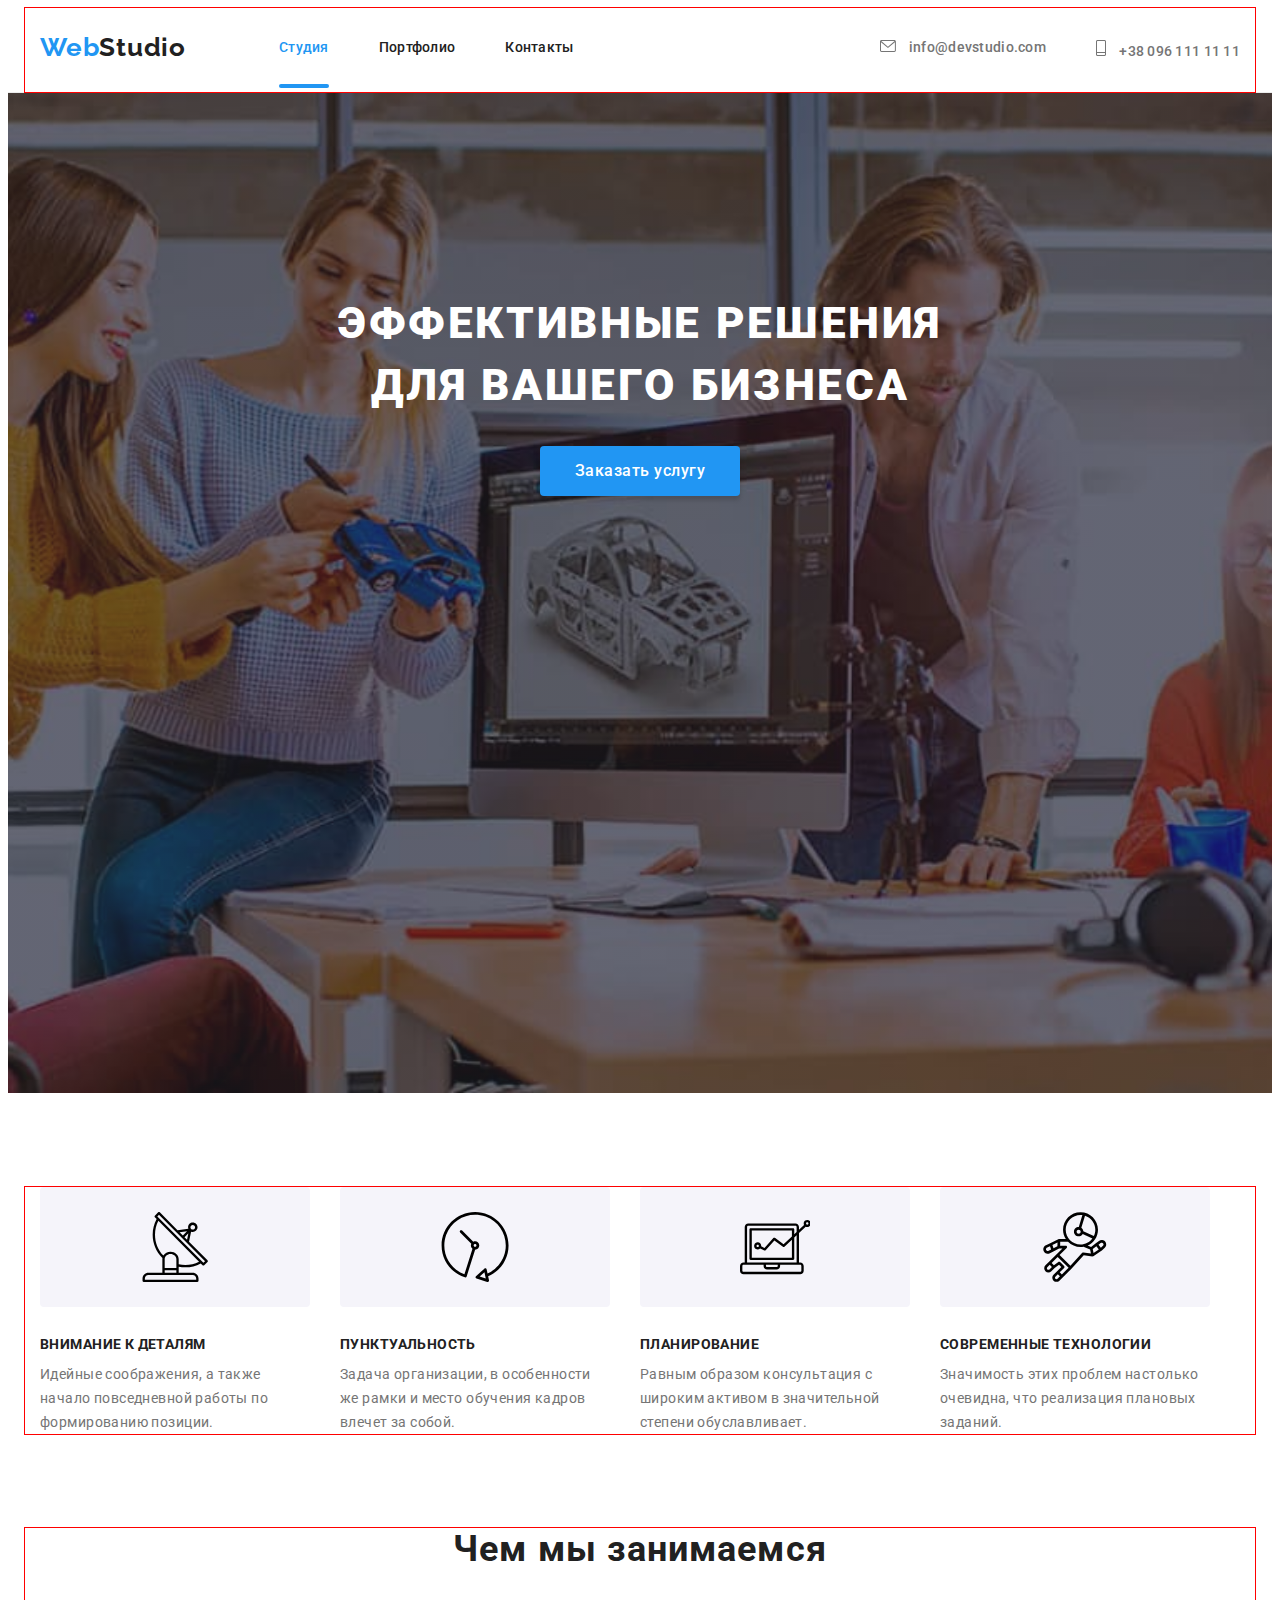
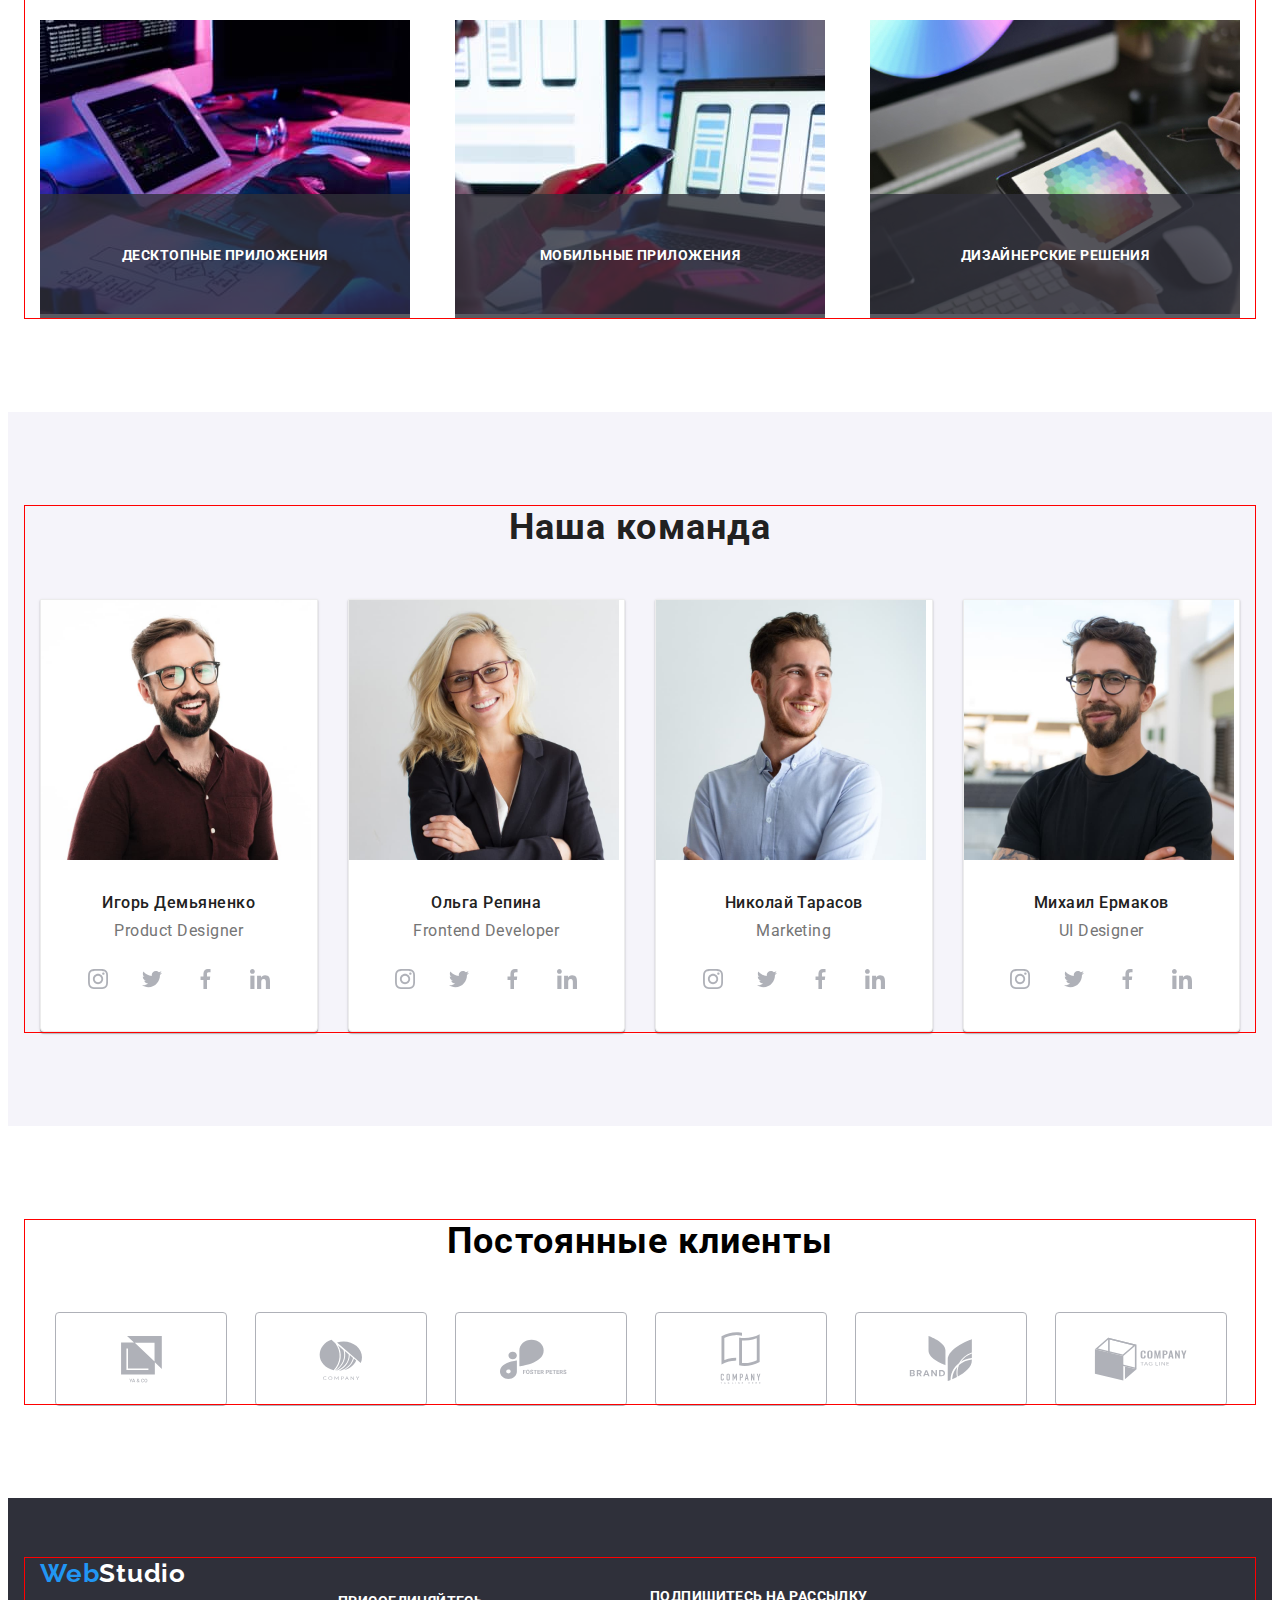
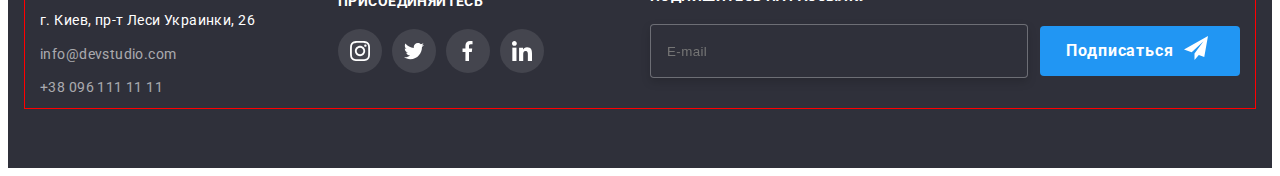
<file: index.html>
<!DOCTYPE html>
<html lang="ru">
  <head>
    <meta charset="UTF-8" />
    <title>homework_website</title>
    <link rel="preconnect" href="https://fonts.googleapis.com" />
    <link rel="preconnect" href="https://fonts.gstatic.com" crossorigin />
    <link
      href="https://fonts.googleapis.com/css2?family=Raleway:wght@400;500;700&family=Roboto:wght@400;500;700;900&display=swap"
      rel="stylesheet"
    />
    <link
      rel="stylesheet"
      href="https://cdnjs.cloudflare.com/ajax/libs/modern-normalize/1.1.0/modern-normalize.min.css"
      integrity="sha512-wpPYUAdjBVSE4KJnH1VR1HeZfpl1ub8YT/NKx4PuQ5NmX2tKuGu6U/JRp5y+Y8XG2tV+wKQpNHVUX03MfMFn9Q=="
      crossorigin="anonymous"
      referrerpolicy="no-referrer"
    />
    <link rel="stylesheet" href="css/styles.css" />
  </head>
  <body class="body">
    <header class="header">
      <div class="container">
        <div class="container-header">
          <a class="logo link" href=""
            ><span class="logo-style-first">Web</span
            ><span class="logo-style-second">Studio</span></a
          >
          <nav>
            <ul class="site-nav1">
              <li class="header-link">
                <a class="header-item current link current contacts" href=""
                  >Студия</a
                >
              </li>
              <li class="header-link">
                <a class="header-item link contacts" href="./portfolio.html"
                  >Портфолио</a
                >
              </li>
              <li class="header-link">
                <a class="header-item link contacts" href="">Контакты</a>
              </li>
            </ul>
          </nav>
          <ul class="site-nav2">
            <li class="header-link">
              <a
                class="header-item link contacts-link"
                href="mailto:info@devstudio.com"
              >
                <svg class="my-icon" width="16" height="12">
                  <use
                    href="./images/symbol-defs.svg#icon-envelope-hover"
                  ></use>
                </svg>
                info@devstudio.com</a
              >
            </li>
            <li class="header-link">
              <a class="header-item link contacts-link" href="tel:+380961111111"
                ><svg class="my-icon" width="10" height="16">
                  <use href="./images/symbol-defs.svg#icon-telefon"></use>
                </svg>
                +38 096 111 11 11</a
              >
            </li>
          </ul>
        </div>
      </div>
    </header>
    <main>
      <section class="hero-section section-no-padding">
        <div class="overlay">
          <h1 class="hero">Эффективные решения для вашего бизнеса</h1>

          <button class="button-blue-hero" type="button" data-modal-open>
            Заказать услугу
          </button>
        </div>
      </section>

      <section class="section section-no-padding">
        <h2 class="hidden"></h2>
        <div class="container">
          <ul class="title-text">
            <li class="list-text container-text">
              <div class="list-icon">
                <svg class="title-icon">
                  <use href="./images/symbol-defs.svg#icon-sputnik"></use>
                </svg>
              </div>
              <h3 class="title">Внимание к деталям</h3>
              <p class="text">
                Идейные соображения, а также начало повседневной работы по
                формированию позиции.
              </p>
            </li>
            <li class="list-text container-text">
              <div class="list-icon">
                <svg class="title-icon">
                  <use href="./images/symbol-defs.svg#icon-clock"></use>
                </svg>
              </div>
              <h3 class="title">Пунктуальность</h3>
              <p class="text">
                Задача организации, в особенности же рамки и место обучения
                кадров влечет за собой.
              </p>
            </li>
            <li class="list-text container-text">
              <div class="list-icon">
                <svg class="title-icon">
                  <use href="./images/symbol-defs.svg#icon-computer"></use>
                </svg>
              </div>
              <h3 class="title">Планирование</h3>
              <p class="text">
                Равным образом консультация с широким активом в значительной
                степени обуславливает.
              </p>
            </li>
            <li class="list-text container-text">
              <div class="list-icon">
                <svg class="title-icon">
                  <use href="./images/symbol-defs.svg#icon-cosmo"></use>
                </svg>
              </div>
              <h3 class="title">Современные технологии</h3>
              <p class="text">
                Значимость этих проблем настолько очевидна, что реализация
                плановых заданий.
              </p>
            </li>
          </ul>
        </div>
      </section>
      <section class="section section-no-padding">
        <div class="container">
          <h2 class="title-image">Чем мы занимаемся</h2>

          <ul class="container-image">
            <li class="list-image">
              <a href="" class="link-image">
                <img
                  src="./images/img_1.jpg"
                  alt="картинка_1"
                  width="370"
                  height="294"
                />
                <p class="text-image">Десктопные приложения</p>
              </a>
            </li>

            <li class="list-image">
              <a href="" class="link-image">
                <img
                  src="./images/img_2.jpg"
                  alt="картинка_2"
                  width="370"
                  height="294"
                />
                <p class="text-image">Мобильные приложения</p>
              </a>
            </li>
            <li class="list-image">
              <a href="" class="link-image">
                <img
                  src="./images/img_3.jpg"
                  alt="картинка_3"
                  width="370"
                  height="294"
                />
                <p class="text-image">Дизайнерские решения</p>
              </a>
            </li>
          </ul>
        </div>
      </section>

      <section class="team section section no-padding">
        <div class="container">
          <h2 class="title-team">Наша команда</h2>
          <ul class="container-img">
            <li class="list-team">
              <img
                src="./images/img1.jpg"
                alt="фото1"
                width="270"
                height="260"
              />
              <div class="container-team">
                <h3 class="name">Игорь Демьяненко</h3>
                <p class="profession" lang="en">Product Designer</p>
                <ul class="soc-list list">
                  <li class="soc-item">
                    <a href="" class="soc-link link">
                      <svg class="soc-icon" width="20" height="20">
                        <use
                          href="./images/symbol-defs.svg#icon-instagram"
                        ></use>
                      </svg>
                    </a>
                  </li>
                  <li class="soc-item">
                    <a href="" class="soc-link link">
                      <svg class="soc-icon" width="20" height="20">
                        <use href="./images/symbol-defs.svg#icon-twitter"></use>
                      </svg>
                    </a>
                  </li>
                  <li class="soc-item">
                    <a href="" class="soc-link link">
                      <svg class="soc-icon" width="20" height="20">
                        <use
                          href="./images/symbol-defs.svg#icon-facebook"
                        ></use>
                      </svg>
                    </a>
                  </li>
                  <li class="soc-item">
                    <a href="" class="soc-link link">
                      <svg class="soc-icon" width="20" height="20">
                        <use
                          href="./images/symbol-defs.svg#icon-linkedin"
                        ></use>
                      </svg>
                    </a>
                  </li>
                </ul>
              </div>
            </li>

            <li class="list-team">
              <img
                src="./images/img2.jpg"
                alt="фото2"
                width="270"
                height="260"
              />
              <div class="container-team">
                <h3 class="name">Ольга Репина</h3>
                <p class="profession" lang="en">Frontend Developer</p>
                <ul class="soc-list list">
                  <li class="soc-item">
                    <a href="" class="soc-link link">
                      <svg class="soc-icon" width="20" height="20">
                        <use
                          href="./images/symbol-defs.svg#icon-instagram"
                        ></use>
                      </svg>
                    </a>
                  </li>
                  <li class="soc-item">
                    <a href="" class="soc-link link">
                      <svg class="soc-icon" width="20" height="20">
                        <use href="./images/symbol-defs.svg#icon-twitter"></use>
                      </svg>
                    </a>
                  </li>
                  <li class="soc-item">
                    <a href="" class="soc-link link">
                      <svg class="soc-icon" width="20" height="20">
                        <use
                          href="./images/symbol-defs.svg#icon-facebook"
                        ></use>
                      </svg>
                    </a>
                  </li>
                  <li class="soc-item">
                    <a href="" class="soc-link link">
                      <svg class="soc-icon" width="20" height="20">
                        <use
                          href="./images/symbol-defs.svg#icon-linkedin"
                        ></use>
                      </svg>
                    </a>
                  </li>
                </ul>
              </div>
            </li>

            <li class="list-team">
              <img
                src="./images/img3.jpg"
                alt="фото3"
                width="270"
                height="260"
              />
              <div class="container-team">
                <h3 class="name">Николай Тарасов</h3>
                <p class="profession" lang="en">Marketing</p>
                <ul class="soc-list list">
                  <li class="soc-item">
                    <a href="" class="soc-link link">
                      <svg class="soc-icon" width="20" height="20">
                        <use
                          href="./images/symbol-defs.svg#icon-instagram"
                        ></use>
                      </svg>
                    </a>
                  </li>
                  <li class="soc-item">
                    <a href="" class="soc-link link">
                      <svg class="soc-icon" width="20" height="20">
                        <use href="./images/symbol-defs.svg#icon-twitter"></use>
                      </svg>
                    </a>
                  </li>
                  <li class="soc-item">
                    <a href="" class="soc-link link">
                      <svg class="soc-icon" width="20" height="20">
                        <use
                          href="./images/symbol-defs.svg#icon-facebook"
                        ></use>
                      </svg>
                    </a>
                  </li>
                  <li class="soc-item">
                    <a href="" class="soc-link link">
                      <svg class="soc-icon" width="20" height="20">
                        <use
                          href="./images/symbol-defs.svg#icon-linkedin"
                        ></use>
                      </svg>
                    </a>
                  </li>
                </ul>
              </div>
            </li>

            <li class="list-team">
              <img
                src="./images/img4.jpg"
                alt="фото4"
                width="270"
                height="260"
              />
              <div class="container-team">
                <h3 class="name">Михаил Ермаков</h3>
                <p class="profession" lang="en">UI Designer</p>
                <ul class="soc-list list">
                  <li class="soc-item">
                    <a href="" class="soc-link link">
                      <svg class="soc-icon" width="20" height="20">
                        <use
                          href="./images/symbol-defs.svg#icon-instagram"
                        ></use>
                      </svg>
                    </a>
                  </li>
                  <li class="soc-item">
                    <a href="" class="soc-link link">
                      <svg class="soc-icon" width="20" height="20">
                        <use href="./images/symbol-defs.svg#icon-twitter"></use>
                      </svg>
                    </a>
                  </li>
                  <li class="soc-item">
                    <a href="" class="soc-link link">
                      <svg class="soc-icon" width="20" height="20">
                        <use
                          href="./images/symbol-defs.svg#icon-facebook"
                        ></use>
                      </svg>
                    </a>
                  </li>
                  <li class="soc-item">
                    <a href="" class="soc-link link">
                      <svg class="soc-icon" width="20" height="20">
                        <use
                          href="./images/symbol-defs.svg#icon-linkedin"
                        ></use>
                      </svg>
                    </a>
                  </li>
                </ul>
              </div>
            </li>
          </ul>
        </div>
      </section>

      <section class="section section no-padding">
        <div class="container">
          <div class="client-slogan">
            <h2 class="client-text">Постоянные клиенты</h2>
            <ul class="client-soc-list list">
              <li class="client-soc-item">
                <a href="" class="client-soc-link link">
                  <svg class="client-soc-icon" width="41" height="46.7">
                    <use href="./images/symbol-defs.svg#icon-union"></use>
                  </svg>
                </a>
              </li>
              <li class="client-soc-item">
                <a href="" class="client-soc-link link">
                  <svg class="client-soc-icon" width="43.46" height="41.18">
                    <use href="./images/symbol-defs.svg#icon-company"></use>
                  </svg>
                </a>
              </li>
              <li class="client-soc-item">
                <a href="" class="client-soc-link link">
                  <svg class="client-soc-icon" width="84.44" height="40.62">
                    <use href="./images/symbol-defs.svg#icon-foster"></use>
                  </svg>
                </a>
              </li>
              <li class="client-soc-item">
                <a href="" class="client-soc-link link">
                  <svg class="client-soc-icon" width="106" height="60">
                    <use href="./images/symbol-defs.svg#icon-logo"></use>
                  </svg>
                </a>
              </li>
              <li class="client-soc-item">
                <a href="" class="client-soc-link link">
                  <svg class="client-soc-icon" width="106" height="60">
                    <use href="./images/symbol-defs.svg#icon-brend"></use>
                  </svg>
                </a>
              </li>
              <li class="client-soc-item">
                <a href="" class="client-soc-link link">
                  <svg class="client-soc-icon" width="93.79" height="43.93">
                    <use href="./images/symbol-defs.svg#icon-tagline"></use>
                  </svg>
                </a>
              </li>
            </ul>
          </div>
        </div>
      </section>
    </main>

    <footer class="footer">
      <div class="container container-footer">
        <div class="footer-adress">
          <a class="logo-footer link" href=""
            ><span class="logo-style-first">Web</span
            ><span class="logo-style-second">Studio</span></a
          >
          <address>
            <ul>
              <li class="footer-link">
                <a class="footer-adress link" href=""
                  >г. Киев, пр-т Леси Украинки, 26</a
                >
              </li>
              <li class="footer-link">
                <a
                  class="footer-item link contacts-link-footer"
                  href="mailto:info@devstudio.com"
                  >info@devstudio.com</a
                >
              </li>
              <li class="footer-link">
                <a
                  class="footer-item link contacts-link-footer"
                  href="tel:+380961111111"
                  >+38 096 111 11 11</a
                >
              </li>
            </ul>
          </address>
        </div>
        <div class="footer-slogan">
          <h3 class="footer-text">присоединяйтесь</h3>
          <ul class="footer-soc-list">
            <li class="footer-soc-item">
              <a href="" class="footer-soc-link link">
                <svg class="footer-soc-icon" width="20" height="20">
                  <use href="./images/symbol-defs.svg#icon-instagram"></use>
                </svg>
              </a>
            </li>
            <li class="footer-soc-item">
              <a href="" class="footer-soc-link link">
                <svg class="footer-soc-icon" width="20" height="20">
                  <use href="./images/symbol-defs.svg#icon-twitter"></use>
                </svg>
              </a>
            </li>
            <li class="footer-soc-item">
              <a href="" class="footer-soc-link link">
                <svg class="footer-soc-icon" width="20" height="20">
                  <use href="./images/symbol-defs.svg#icon-facebook"></use>
                </svg>
              </a>
            </li>
            <li class="footer-soc-item">
              <a href="" class="footer-soc-link link">
                <svg class="footer-soc-icon" width="20" height="20">
                  <use href="./images/symbol-defs.svg#icon-linkedin"></use>
                </svg>
              </a>
            </li>
          </ul>
        </div>
        <div class="footer-send">
          <h3 class="footer-text">ПОДПИШИТЕСЬ НА РАССЫЛКУ</h3>
          <form class="mail-box">
            <input
              type="text"
              class="footer-modal-input"
              placeholder="E-mail"
            />
            <div class="icon-send">
              <button type="button" class="footer-modal-button">
                Подписаться
                <svg class="name-modal-icon" width="24" height="24">
                  <use href="./images/symbol-defs.svg#icon-send"></use>
                </svg>
              </button>
            </div>
          </form>
        </div>
      </div>
    </footer>
    <div class="backdrop is-hidden" data-modal>
      <div class="modal">
        <button type="button" class="modal-close-button" data-modal-close>
          <svg class="icon-close-button" width="18" height="18">
            <use href="./images/symbol-defs.svg#icon-close-black"></use>
          </svg>
        </button>
        <div class="modal-form">
          <h3 class="modal-title">Оставьте свои данные, мы вам перезвоним</h3>
          <form>
            <div class="modal-field">
              <label class="modal-label">Имя</label>

              <div class="input-wrap">
                <input
                  type="text"
                  class="modal-input-form"
                  name="user-name"
                  placeholder=""
                  required
                /><svg class="modal-icon" width="18" height="18">
                  <use href="./images/symbol-defs.svg#icon-person-black"></use>
                </svg>
              </div>
            </div>

            <div class="modal-field">
              <label for="user-tel" class="modal-label">Телефон</label>
              <div class="input-wrap">
                <input
                  type="tel"
                  class="modal-input-form"
                  name="user-tel"
                  placeholder=""
                  id="user-tel"
                  required
                /><svg class="modal-icon" width="18" height="18">
                  <use href="./images/symbol-defs.svg#icon-phone-black"></use>
                </svg>
              </div>
            </div>

            <div class="modal-field">
              <label for="user-email" class="modal-label">Почта</label>
              <div class="input-wrap">
                <input
                  type="email"
                  class="modal-input-form"
                  name="user-email"
                  placeholder=""
                  id="user-email"
                  required
                /><svg class="modal-icon" width="18" height="18">
                  <use href="./images/symbol-defs.svg#icon-email-black"></use>
                </svg>
              </div>
            </div>

            <div class="modal-field">
              <label for="user-text" class="modal-label">Комментарий</label>
              <div class="input-wrap">
                <textarea
                  name="user-text"
                  class="modal-text"
                  id="user-text"
                  placeholder="Введите текст"
                ></textarea>
              </div>
            </div>

            <div class="modal-field">
              <input
                type="checkbox"
                name="privacy"
                value="true"
                class="modal-check is-hidden"
                id="privacy"
              />
              <label for="privacy" class="check-text">
                Соглашаюсь с рассылкой и принимаю
                <u class="uslovie">Условия договора</u>
              </label>
            </div>
            <div class="button-sabmit-div">
              <button type="button" class="button-submit">Отправить</button>
            </div>
          </form>
        </div>
      </div>
    </div>
    <script src="./js/modal.js"></script>
  </body>
</html>
</file>
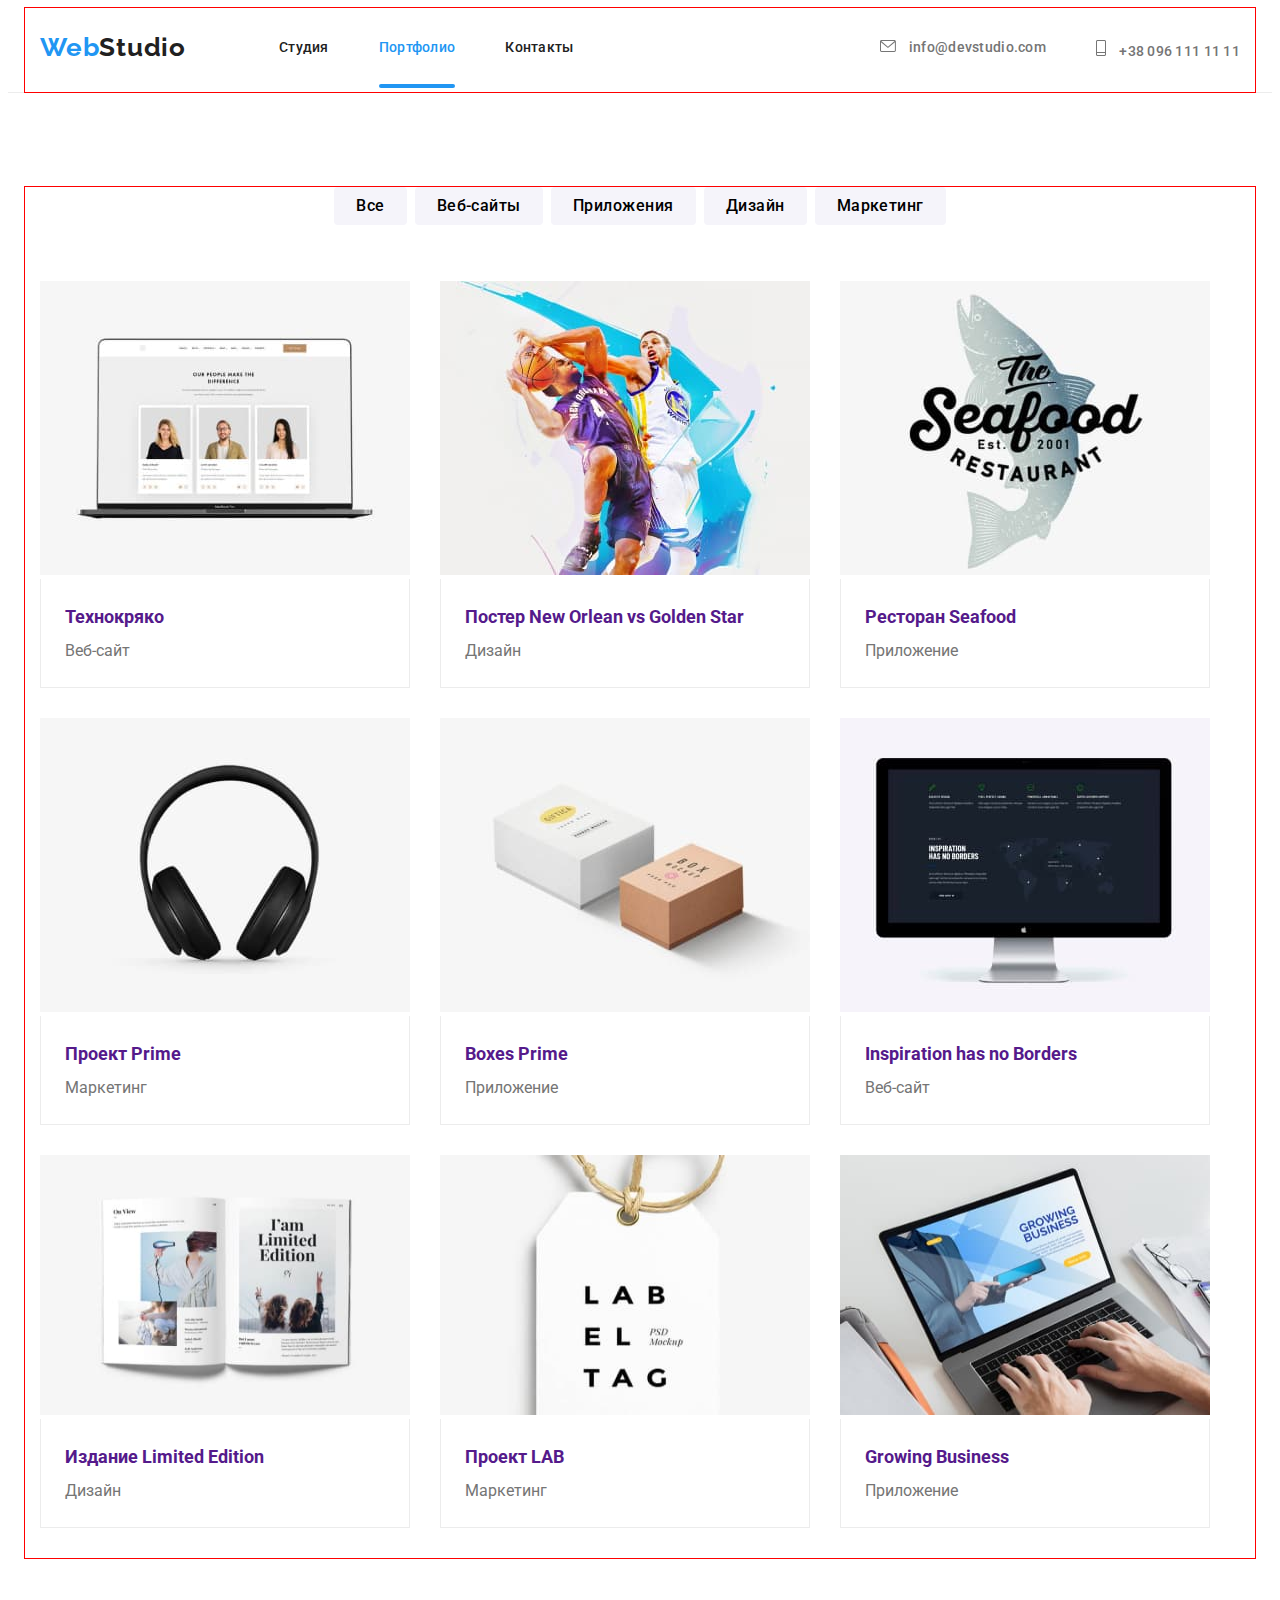
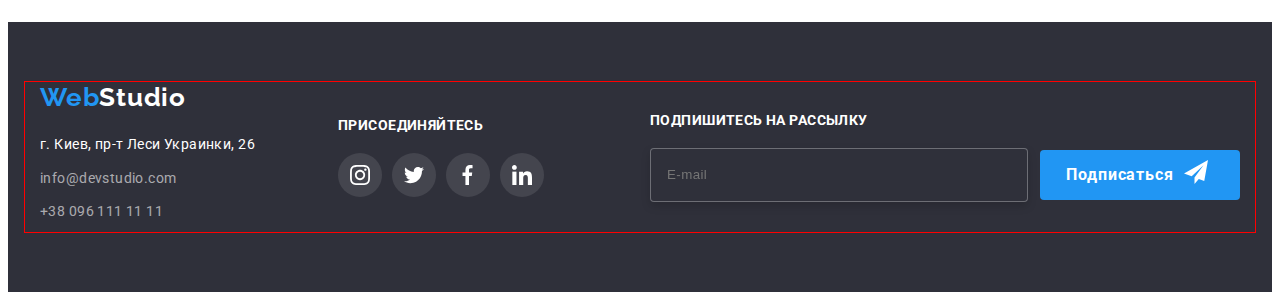
<file: portfolio.html>
<!DOCTYPE html>
<html lang="ru">
  <head>
    <meta charset="UTF-8" />
    <title>homework_website</title>
    <link rel="preconnect" href="https://fonts.googleapis.com" />
    <link rel="preconnect" href="https://fonts.gstatic.com" crossorigin />
    <link
      href="https://fonts.googleapis.com/css2?family=Raleway:wght@400;500;700&family=Roboto:wght@400;500;700;900&display=swap"
      rel="stylesheet"
    />
    <link
      rel="stylesheet"
      href="https://cdnjs.cloudflare.com/ajax/libs/modern-normalize/1.1.0/modern-normalize.min.css"
      integrity="sha512-wpPYUAdjBVSE4KJnH1VR1HeZfpl1ub8YT/NKx4PuQ5NmX2tKuGu6U/JRp5y+Y8XG2tV+wKQpNHVUX03MfMFn9Q=="
      crossorigin="anonymous"
      referrerpolicy="no-referrer"
    />
    <link rel="stylesheet" href="css/styles.css" />
  </head>

  <body class="body">
    <header class="header">
      <div class="container">
        <div class="container-header">
          <a class="logo link" href=""
            ><span class="logo-style-first">Web</span
            ><span class="logo-style-second">Studio</span></a
          >

          <nav>
            <ul class="site-nav1">
              <li class="header-link">
                <a class="header-item link contacts" href="./index.html"
                  >Студия</a
                >
              </li>
              <li class="header-link">
                <a class="header-item link current contacts" href=""
                  >Портфолио</a
                >
              </li>
              <li class="header-link">
                <a class="header-item link contacts" href="">Контакты</a>
              </li>
            </ul>
          </nav>
          <ul class="site-nav2">
            <li class="header-link">
              <a
                class="header-item link contacts-link"
                href="mailto:info@devstudio.com"
              >
                <svg class="my-icon" width="16" height="12">
                  <use
                    href="./images/symbol-defs.svg#icon-envelope-hover"
                  ></use>
                </svg>
                info@devstudio.com</a
              >
            </li>
            <li class="header-link">
              <a class="header-item link contacts-link" href="tel:+380961111111"
                ><svg class="my-icon" width="10" height="16">
                  <use href="./images/symbol-defs.svg#icon-telefon"></use>
                </svg>
                +38 096 111 11 11</a
              >
            </li>
          </ul>
        </div>
      </div>
    </header>

    <main>
      <section class="section section-no-padding">
        <div class="container">
          <h1 class="header-portfolio">portfolio</h1>
          <ul class="hero-button">
            <li class="hero-link">
              <button class="button" type="button">Все</button>
            </li>
            <li class="hero-link">
              <button class="button" type="button">Веб-сайты</button>
            </li>
            <li class="hero-link">
              <button class="button" type="button">Приложения</button>
            </li>
            <li class="hero-link">
              <button class="button" type="button">Дизайн</button>
            </li>
            <li class="hero-link">
              <button class="button" type="button">Маркетинг</button>
            </li>
          </ul>
          <ul class="flex-container">
            <li class="list-portfolio shadow">
              <a class="link content-link" href="">
                <div class="content-top-wrap">
                  <img
                    src="./img/img1.jpg"
                    alt="фото1"
                    width="370"
                    height="294"
                  />
                  <p class="content-top-text">
                    Ресурс предлагает комплексные предложения с разным уровнем
                    функционала и сервисов. Все это позволит посетителю получить
                    исчерпывающие сведения о компании или частном лице.
                  </p>
                </div>
                <div class="container-elements">
                  <h2 class="post-title">Технокряко</h2>
                  <p class="site-item">Веб-сайт</p>
                </div>
              </a>
            </li>

            <li class="list-portfolio shadow">
              <a class="link content-link" href="">
                <div class="content-top-wrap">
                  <img
                    src="./img/img2.jpg"
                    alt="фото2"
                    width="370"
                    height="294"
                  />
                  <p class="content-top-text">
                    Ресурс предлагает комплексные предложения с разным уровнем
                    функционала и сервисов. Все это позволит посетителю получить
                    исчерпывающие сведения о компании или частном лице.
                  </p>
                </div>
                <div class="container-elements">
                  <h2 class="post-title">Постер New Orlean vs Golden Star</h2>
                  <p class="design-item">Дизайн</p>
                </div>
              </a>
            </li>

            <li class="list-portfolio shadow">
              <a class="link content-link" href="">
                <div class="content-top-wrap">
                  <img
                    src="./img/img3.jpg"
                    alt="фото3"
                    width="370"
                    height="294"
                  />
                  <p class="content-top-text">
                    Ресурс предлагает комплексные предложения с разным уровнем
                    функционала и сервисов. Все это позволит посетителю получить
                    исчерпывающие сведения о компании или частном лице.
                  </p>
                </div>
                <div class="container-elements">
                  <h2 class="post-title">Ресторан Seafood</h2>
                  <p class="application-item">Приложение</p>
                </div>
              </a>
            </li>

            <li class="list-portfolio shadow">
              <a class="link content-link" href="">
                <div class="content-top-wrap">
                  <img
                    src="./img/img4.jpg"
                    alt="фото4"
                    width="370"
                    height="294"
                  />
                  <p class="content-top-text">
                    Ресурс предлагает комплексные предложения с разным уровнем
                    функционала и сервисов. Все это позволит посетителю получить
                    исчерпывающие сведения о компании или частном лице.
                  </p>
                </div>
                <div class="container-elements">
                  <h2 class="post-title">Проект Prime</h2>
                  <p class="marketing-item">Маркетинг</p>
                </div>
              </a>
            </li>
            <li class="list-portfolio shadow">
              <a class="link content-link" href="">
                <div class="content-top-wrap">
                  <img
                    src="./img/img5.jpg"
                    alt="фото4"
                    width="370"
                    height="294"
                  />
                  <p class="content-top-text">
                    Ресурс предлагает комплексные предложения с разным уровнем
                    функционала и сервисов. Все это позволит посетителю получить
                    исчерпывающие сведения о компании или частном лице.
                  </p>
                </div>
                <div class="container-elements">
                  <h2 class="post-title">Boxes Prime</h2>
                  <p class="application-item">Приложение</p>
                </div>
              </a>
            </li>
            <li class="list-portfolio shadow">
              <a class="link content-link" href="">
                <div class="content-top-wrap">
                  <img
                    src="./img/img6.jpg"
                    alt="фото4"
                    width="370"
                    height="294"
                  />
                  <p class="content-top-text">
                    Ресурс предлагает комплексные предложения с разным уровнем
                    функционала и сервисов. Все это позволит посетителю получить
                    исчерпывающие сведения о компании или частном лице.
                  </p>
                </div>
                <div class="container-elements">
                  <h2 class="post-title">Inspiration has no Borders</h2>
                  <p class="site-item">Веб-сайт</p>
                </div>
              </a>
            </li>
            <li class="list-portfolio shadow">
              <a class="link content-link" href="">
                <div class="content-top-wrap">
                  <img
                    src="./img/img7.jpg"
                    alt="фото4"
                    width="370"
                    height="260"
                  />
                  <p class="content-top-text">
                    Ресурс предлагает комплексные предложения с разным уровнем
                    функционала и сервисов. Все это позволит посетителю получить
                    исчерпывающие сведения о компании или частном лице.
                  </p>
                </div>
                <div class="container-elements">
                  <h2 class="post-title">Издание Limited Edition</h2>
                  <p class="design-item">Дизайн</p>
                </div>
              </a>
            </li>
            <li class="list-portfolio shadow">
              <a class="link content-link" href="">
                <div class="content-top-wrap">
                  <img
                    src="./img/img8.jpg"
                    alt="фото4"
                    width="370"
                    height="260"
                  />
                  <p class="content-top-text">
                    Ресурс предлагает комплексные предложения с разным уровнем
                    функционала и сервисов. Все это позволит посетителю получить
                    исчерпывающие сведения о компании или частном лице.
                  </p>
                </div>
                <div class="container-elements">
                  <h2 class="post-title">Проект LAB</h2>
                  <p class="marketing-item">Маркетинг</p>
                </div>
              </a>
            </li>
            <li class="list-portfolio shadow">
              <a class="link content-link" href="">
                <div class="content-top-wrap">
                  <img
                    src="./img/img9.jpg"
                    alt="фото4"
                    width="370"
                    height="260"
                  />
                  <p class="content-top-text">
                    Ресурс предлагает комплексные предложения с разным уровнем
                    функционала и сервисов. Все это позволит посетителю получить
                    исчерпывающие сведения о компании или частном лице.
                  </p>
                </div>
                <div class="container-elements">
                  <h2 class="post-title">Growing Business</h2>
                  <p class="application-item">Приложение</p>
                </div>
              </a>
            </li>
          </ul>
        </div>
      </section>
    </main>
    <footer class="footer">
      <div class="container container-footer">
        <div class="container-adress">
          <a class="logo-footer link" href=""
            ><span class="logo-style-first">Web</span
            ><span class="logo-style-second">Studio</span></a
          >
          <address>
            <ul>
              <li class="footer-link">
                <a class="footer-adress link" href=""
                  >г. Киев, пр-т Леси Украинки, 26</a
                >
              </li>
              <li class="footer-link">
                <a
                  class="footer-item link contacts-link-footer"
                  href="mailto:info@devstudio.com"
                  >info@devstudio.com</a
                >
              </li>
              <li class="footer-link">
                <a
                  class="footer-item link contacts-link-footer"
                  href="tel:+380961111111"
                  >+38 096 111 11 11</a
                >
              </li>
            </ul>
          </address>
        </div>
        <div class="footer-slogan">
          <h3 class="footer-text">присоединяйтесь</h3>
          <ul class="footer-soc-list">
            <li class="footer-soc-item">
              <a href="" class="footer-soc-link link">
                <svg class="footer-soc-icon" width="20" height="20">
                  <use href="./images/symbol-defs.svg#icon-instagram"></use>
                </svg>
              </a>
            </li>
            <li class="footer-soc-item">
              <a href="" class="footer-soc-link link">
                <svg class="footer-soc-icon" width="20" height="20">
                  <use href="./images/symbol-defs.svg#icon-twitter"></use>
                </svg>
              </a>
            </li>
            <li class="footer-soc-item">
              <a href="" class="footer-soc-link link">
                <svg class="footer-soc-icon" width="20" height="20">
                  <use href="./images/symbol-defs.svg#icon-facebook"></use>
                </svg>
              </a>
            </li>
            <li class="footer-soc-item">
              <a href="" class="footer-soc-link link">
                <svg class="footer-soc-icon" width="20" height="20">
                  <use href="./images/symbol-defs.svg#icon-linkedin"></use>
                </svg>
              </a>
            </li>
          </ul>
        </div>
        <div class="footer-send">
          <h3 class="footer-text">ПОДПИШИТЕСЬ НА РАССЫЛКУ</h3>
          <form class="mail-box">
            <input
              type="text"
              class="footer-modal-input"
              placeholder="E-mail"
            />
            <button type="button" class="footer-modal-button">
              Подписаться
              <svg class="name-modal-icon" width="24" height="24">
                <use href="./images/symbol-defs.svg#icon-send"></use>
              </svg>
            </button>
          </form>
        </div>
      </div>
    </footer>
  </body>
</html>
</file>
<file: css/styles.css>
:root {
  --primary-white-color: #ffffff;
  --primary-text-color: #212121;
  --accent-color: #2196f3;
}
.body {
  font-family: "Roboto", sans-serif;
  font-weight: 400;
  color: var(--primary-text-color);
  background-color: var(--primary-white-color);
}
.section {
  padding-top: 94px;
  padding-bottom: 94px;
}
h1,
h2,
h3,
p {
  margin: 0;
}
ul,
ol {
  margin: 0;
  padding-left: 0;
}
.button {
  cursor: pointer;
}
.img {
  display: block;
  max-width: 100%;
}
.container {
  width: 1200px;
  padding-left: 15px;
  padding-right: 15px;
  margin-left: auto;
  margin-right: auto;
  outline: 1px solid red;
}

.container-header {
  display: flex;
}
.header {
  font-size: 16px;
  line-height: 2;
  text-align: center;
  color: rgb(117, 117, 117);
  border-bottom: 1px solid #ececec;
}

.site-nav1 {
  display: flex;
}
.site-nav2 {
  display: flex;
  margin-left: auto;
}
.logo {
  display: block;
  font-family: "Raleway";
  font-style: Bold;
  font-weight: 700;
  font-size: 26px;
  line-height: 1.2;
  color: var(--primary-text-color);
  text-align: left;
  margin-right: 93px;
  padding-top: 24px;
  padding-bottom: 24px;
}

.header-link {
  display: block;
  padding-top: 32px;
  padding-bottom: 32px;
  transition-duration: 250ms;
  transition-timing-function: cubic-bezier(0.4, 0, 0.2, 1);
}
.header-item {
  display: block;
  transition-duration: 250ms;
  transition-timing-function: cubic-bezier(0.4, 0, 0.2, 1);
  position: relative;
}

.header-item.current::after {
  content: "";
  position: absolute;
  width: 100%;
  height: 4px;
  background-color: #2196f3;
  border-radius: 2px;
  left: 0;
  bottom: -32px;
}
.link {
  text-decoration: none;
}

.hero-section {
  max-width: 1600px;
  height: 600px;
  margin-left: auto;
  margin-right: auto;
  text-align: center;
  background-image: linear-gradient(
      to right,
      rgba(47, 48, 58, 0.4),
      rgba(47, 48, 58, 0.4)
    ),
    url("../images/img_overlay.jpg");
  background-repeat: no-repeat;
  background-position: center;
  background-size: cover;
  padding-bottom: 200px;
  padding-top: 200px;
}
.hero {
  max-width: 1600px;
  display: inline-block;
  width: 696px;
  font-weight: 900;
  font-size: 44px;
  line-height: 1.4;
  text-align: center;
  letter-spacing: 0.06em;
  text-transform: uppercase;
  color: var(--primary-white-color);
  padding-bottom: 30px;
}

.button-blue-hero {
  display: block;
  font-family: "Roboto";
  font-style: normal;
  background-color: var(--accent-color);
  color: var(--primary-white-color);
  font-weight: 700;
  width: 200px;
  height: 50px;
  font-size: 16px;
  line-height: 1.88;
  letter-spacing: 0.06em;
  text-align: center;
  border: 1px solid transparent;
  border-radius: 4px;
  cursor: pointer;
  box-shadow: 0px 4px 4px rgba(0, 0, 0, 0.15);
  border: none;
  margin: auto;
  transition-duration: 250ms;
  transition-timing-function: cubic-bezier(0.4, 0, 0.2, 1);
}

.button-blue-hero:hover,
.button-blue-hero:focus {
  background-color: var(--accent-color);
}
.flex-container {
  display: flex;
  flex-wrap: wrap;
  margin-bottom: -30px;
}
.list-text {
  display: block;
  width: 270px;
  justify-content: space-between;
  margin-right: 30px;
}

.list-text:nth-child(4n) {
  margin-right: 0;
  margin-bottom: 0;
}

.list {
  display: block;
  justify-content: space-between;
  margin-right: 30px;
}
.list:nth-child(3n) {
  margin-right: 0;
}
.list-portfolio {
  display: block;
  justify-content: space-between;
  margin-bottom: 30px;
  margin-right: 30px;
  transition-duration: 250ms;
  transition-timing-function: cubic-bezier(0.4, 0, 0.2, 1);
}
.list-portfolio:nth-child(3n) {
  margin-right: 0;
}
.list-portfolio:hover,
.list-portfolio:focus {
  box-shadow: 0px 1px 1px rgba(0, 0, 0, 0.12), 0px 4px 4px rgba(0, 0, 0, 0.06),
    1px 4px 6px rgba(0, 0, 0, 0.16);
}
.list-portfolio:hover .content-top-text {
  transform: translateY(0%);
}
.list-image {
  display: block;
  width: 370px;
  justify-content: space-between;
  margin-right: 30px;
  position: relative;
}
.list-image:nth-child(3n) {
  margin-right: 0;
}

.list-team {
  display: block;
  width: 370px;
  justify-content: space-between;
  background-color: #ffffff;
  border: 1px solid #ececec;
  margin-right: 30px;
  box-shadow: 0px 1px 3px rgba(0, 0, 0, 0.12), 0px 1px 1px rgba(0, 0, 0, 0.14),
    0px 2px 1px rgba(0, 0, 0, 0.2);
  border-radius: 0px 0px 4px 4px;
}
.list-team:last-child {
  margin-right: 0;
}
.link-image {
  text-decoration: none;
}
.text-image {
  font-weight: 700;
  font-size: 14px;
  line-height: 1.14;
  text-align: center;
  letter-spacing: 0.03em;
  text-transform: uppercase;
  color: var(--primary-white-color);
  background-color: rgba(47, 48, 58, 0.8);
  position: absolute;
  bottom: 0;
  right: 0;
  width: 100%;
  height: 70px;
  display: flex;
  align-items: center;
  justify-content: center;
  padding-top: 27px;
  padding-bottom: 27px;
}
.container-elements {
  display: block;
  border: 1px solid #ececec;
  border-top: none;
  padding: 20px 24px 20px 24px;
}

.link.current {
  color: var(--accent-color);
}
.header:hover,
.header:focus {
  color: #2196f3;
}

.logo-footer {
  font-family: "Raleway";
  font-style: Bold;
  font-size: 26px;
  line-height: 1.2;
  color: var(--primary-white-color);
  display: block;
}
.contacts-link {
  font-weight: 500;
  font-size: 14px;
  line-height: 1.14;
  letter-spacing: 0.02em;
  color: #757575;
  display: block;
  text-align: right;
  margin-left: 50px;
}
.contacts-link:nth-last-child(-2n) {
  margin-left: 0;
}

.contacts {
  font-weight: 500;
  font-size: 14px;
  line-height: 1.14;
  letter-spacing: 0.02em;
  color: var(--primary-text-color);
  display: block;
  margin-right: 50px;
}
.contacts:nth-child(2n) {
  margin-right: 0;
}

.contacts-link-footer {
  font-family: "Roboto";
  font-style: normal;
  font-weight: 400;
  font-size: 14px;
  line-height: 24px;
  letter-spacing: 0.03em;
  color: rgba(255, 255, 255, 0.6);
  display: block;
}

.button-blue-hero {
  display: block;
  font-family: "Roboto";
  font-style: normal;
  background-color: var(--accent-color);
  color: var(--primary-white-color);
  font-weight: 500;
  font-size: 16px;
  line-height: 1.6;
  text-align: center;
  letter-spacing: 0.03em;
  border-radius: 4px;
  padding-left: 22px;
  padding-right: 22px;
  padding-top: 6px;
  padding-bottom: 6px;
  border: none;
  transition: transform 300ms;
}
.button-blue-hero:hover,
.button-blue-hero:focus {
  background-color: var(--accent-color);
}
.button {
  display: block;
  font-family: "Roboto";
  font-style: normal;
  background-color: #f5f4fa;
  color: black;
  font-weight: 500;
  font-size: 16px;
  line-height: 1.6;
  text-align: center;
  letter-spacing: 0.03em;
  border-radius: 4px;
  padding-left: 22px;
  padding-right: 22px;
  padding-top: 6px;
  padding-bottom: 6px;
  border: none;
  transition-duration: 250ms;
  transition-timing-function: cubic-bezier(0.4, 0, 0.2, 1);
}

.button:hover,
.button:focus {
  box-shadow: 0px 4px 4px 0px rgba(0, 0, 0, 0.25);
}
.logo-style-first {
  font-family: "Raleway";
  font-weight: 700;
  font-size: 26px;
  line-height: 1.19;
  letter-spacing: 0.03em;
  color: var(--accent-color);
}
.logo-style-second {
  font-family: "Raleway";
  font-weight: 700;
  font-size: 26px;
  line-height: 1.19;
  letter-spacing: 0.03em;
}
.title-logo {
  display: flex;
}
.my-icon {
  display: inline-block;
  fill: currentColor;
  margin-right: 10px;
  justify-content: center;
}
.hidden {
  position: absolute;
  width: 1px;
  height: 1px;
  margin: -1px;
  border: 0;
  padding: 0;
  clip: rect(0 0 0 0);
  overflow: hidden;
}

.list-icon {
  display: flex;
  width: 270px;
  height: 120px;
  border-radius: 4px;
  justify-content: center;
  align-items: center;
  margin-bottom: 30px;
  background-color: rgba(245, 244, 250, 1);
}
.title-icon {
  width: 70px;
  height: 70px;
}
.title-text {
  display: flex;
  margin-right: -30px;
}
.title {
  display: block;
  margin-bottom: 10px;
  font-weight: 700;
  font-size: 14px;
  line-height: 1.14;
  letter-spacing: 0.03em;
  text-transform: uppercase;
}
.text {
  display: block;
  font-size: 14px;
  line-height: 1.7;
  letter-spacing: 0.03em;
  color: #757575;
}
.title-image {
  display: block;
  text-align: center;
  margin-top: -94px;
  margin-bottom: 50px;
  font-weight: 700;
  font-size: 36px;
  line-height: 1.17;
  text-align: center;
  letter-spacing: 0.03em;
}
.title-team {
  display: block;
  text-align: center;
  margin-bottom: 50px;
  font-weight: 700;
  font-size: 36px;
  line-height: 1.17;
  text-align: center;
  letter-spacing: 0.03em;
}
.container-img {
  display: flex;
  justify-content: center;
}
.img {
  display: block;
  margin-right: 30px;
}
.img:last-child {
  margin-right: 0;
}
.container-image {
  display: flex;

  justify-content: space-between;
}
.image {
  display: block;
  margin-right: 30px;
}
.image:last-child {
  margin-right: 0;
}
.container-team {
  padding-top: 30px;
  padding-bottom: 30px;
}
.name {
  display: block;
  font-weight: 500;
  font-size: 16px;
  line-height: 1.18;
  text-align: center;
  letter-spacing: 0.03em;
}
.profession {
  display: block;
  font-size: 16px;
  line-height: 1.18;
  text-align: center;
  letter-spacing: 0.03em;
  color: #757575;
  margin-top: 10px;
  margin-bottom: 16px;
}
.team {
  background-color: #f5f4fa;
}

.content-top-wrap {
  position: relative;
  overflow: hidden;
}

.content-top-text {
  position: absolute;
  top: 0;
  left: 0;
  font-weight: 400;
  font-size: 18px;
  line-height: 1.56;
  letter-spacing: 0.03em;
  background-color: rgba(33, 150, 243, 0.9);
  color: var(--primary-white-color);
  padding: 63px 24px;
  height: 100%;
  transform: translateY(101%);
  transition-duration: 250ms;
  transition-timing-function: cubic-bezier(0.4, 0, 0.2, 1);
}

.header-link:hover,
.header-link:focus {
  color: var(--accent-color);
}
.header-item:hover,
.header-item:focus {
  color: var(--accent-color);
}
.header-link:active {
  color: var(--accent-color);
}
.header-item:active {
  color: var(--accent-color);
}
.overlay {
  max-width: 1600px;
  height: 600px;
  margin-left: auto;
  margin-right: auto;
}
.hero-button {
  display: flex;
  justify-content: center;
  padding-bottom: 56px;
}
.hero-link {
  display: block;
  margin-right: 8px;
  align-items: center;
  transition-duration: 250ms;
  transition-timing-function: cubic-bezier(0.4, 0, 0.2, 1);
}
.hero-link:nth-child(5n) {
  margin-right: 0;
}

.header-link,
.hero-link,
.list,
.footer-link,
.link,
.footer-soc-list {
  list-style: none;
}

.hero-link:hover,
.hero-link:focus {
  color: var(--accent-color);
}
.hero-item:hover,
.hero-item:focus {
  color: var(--accent-color);
}
.button:hover,
.button:focus {
  color: white;
  background-color: #2196f3;
}
.site-item:hover,
.site-item:focus {
  color: var(--accent-color);
}
.design-item:hover,
.design-item:focus {
  color: var(--accent-color);
}
.application-item:hover,
.application-item:focus {
  color: var(--accent-color);
}
.marketing-item:hover,
.marketing-item:focus {
  color: var(--accent-color);
}
.post-title {
  font-weight: 700;
  font-style: bold;
  font-size: 18px;
  line-height: 2;
}
.site-item,
.application-item,
.marketing-item,
.design-item {
  font-size: 16px;
  line-height: 2;
  color: #757575;
}
.button,
.hero-item {
  cursor: pointer;
}
.header-portfolio {
  position: absolute;
  width: 1px;
  height: 1px;
  margin: -1px;
  border: 0;
  padding: 0;
  white-space: nowrap;
  clip-path: inset(100%);
  clip: rect(0 0 0 0);
  overflow: hidden;
}
.soc-item {
  width: 44px;
  height: 44px;
  margin-right: 10px;
}
.soc-item:last-child {
  margin-right: 0;
}
.soc-list {
  display: flex;
  justify-content: center;
}
.soc-link {
  width: 100%;
  height: 100%;
  background-color: #ffffff;
  display: flex;
  align-items: center;
  justify-content: center;
  border-radius: 50%;
  color: rgba(175, 177, 184, 1);
  transition-duration: 250ms;
  transition-timing-function: cubic-bezier(0.4, 0, 0.2, 1);
}
.soc-link:hover,
.soc-link:focus {
  background-color: var(--accent-color);
  color: #ffffff;
}
.soc-icon {
  align-items: center;
  fill: currentColor;
}

/*------- Footer-------- */
.footer {
  background: #2f303a;
  padding-top: 60px;
  padding-bottom: 60px;
}
.container-footer {
  display: flex;
  align-items: center;
  justify-content: space-between;
}
.footer-adress {
  display: block;
  font-style: normal;
  font-size: 14px;
  line-height: 1.7;
  letter-spacing: 0.03em;
  color: var(--primary-white-color);
  /* padding-right: 70px; */
}
.logo-footer {
  margin-bottom: 20px;
}

.footer-item {
  display: block;
  margin-bottom: 9px;
  transition-duration: 250ms;
  transition-timing-function: cubic-bezier(0.4, 0, 0.2, 1);
}
.footer-link {
  display: block;
  margin-bottom: 9px;
  transition-duration: 250ms;
  transition-timing-function: cubic-bezier(0.4, 0, 0.2, 1);
}
.footer-link:hover,
.footer-link:focus,
.footer-item:hover,
.footer-item:focus {
  color: var(--accent-color);
}

.footer-slogan {
  display: block;
  padding-left: 70px;
}

.footer-soc-item {
  width: 44px;
  height: 44px;
  margin-right: 10px;
  margin-top: 20px;
}
.footer-soc-item:last-child {
  margin-right: 0;
}
.footer-soc-list {
  display: flex;
  justify-content: center;
  padding-right: 93px;
}
.footer-soc-link {
  width: 100%;
  height: 100%;
  background: rgba(255, 255, 255, 0.1);
  display: flex;
  align-items: center;
  justify-content: center;
  border-radius: 50%;
  color: rgba(255, 255, 255, 1);
  transition-duration: 250ms;
  transition-timing-function: cubic-bezier(0.4, 0, 0.2, 1);
}
.footer-soc-link:hover,
.footer-soc-link:focus {
  background-color: var(--accent-color);
  color: #ffffff;
}
.footer-soc-icon {
  align-items: center;
  fill: currentColor;
}
.footer-text {
  font-weight: 700;
  font-size: 14px;
  line-height: 16px;
  letter-spacing: 0.03em;
  text-transform: uppercase;
  color: rgba(255, 255, 255, 1);
}
.mail-box {
  display: flex;
  align-items: center;
  padding-top: 20px;
}

.footer-modal-input {
  width: 358px;
  height: 50px;
  border: 1px solid rgba(255, 255, 255, 0.3);
  border-radius: 4px;
  margin-right: 12px;
  background-color: #2f303a;
  align-items: center;
  letter-spacing: 0.03em;
  padding-left: 16px;
  color: rgba(255, 255, 255, 0.6);
  filter: drop-shadow(0px 4px 4px rgba(0, 0, 0, 0.15));
}

.footer-modal-button {
  display: block;
  font-family: inherit;
  position: relative;
  font-weight: 700;
  font-size: 16px;
  line-height: 1.88;
  color: var(--primary-white-color);
  background-color: var(--accent-color);
  border-radius: 4px;
  cursor: pointer;
  transition: box-shadow 250ms cubic-bezier(0.4, 0, 0.2, 1);
  border: none;
  line-height: 30px;
  width: 200px;
  height: 50px;
  letter-spacing: 0.06em;
  padding-top: 10px;
  padding-bottom: 10px;
  padding-left: 22px;
  padding-right: 62px;
}

.footer-modal-button:hover,
.footer-modal-button:focus {
  box-shadow: 0px 4px 4px rgba(0, 0, 0, 0.15);
}
.icon-send {
  display: block;
  align-items: center;
}
.name-modal-icon {
  fill: var(--primary-white-color);
  position: absolute;
  margin-left: 10px;
}

.client-soc-item {
  width: 170px;
  height: 92px;
  margin-right: 30px;
}
.client-soc-item:last-child {
  margin-right: 0;
}
.client-soc-list {
  display: flex;
  justify-content: center;
}

.client-soc-list:last-child {
  margin-right: 0;
}
.client-soc-link {
  width: 100%;
  height: 100%;
  background: rgba(255, 255, 255, 0.1);
  display: flex;
  align-items: center;
  justify-content: center;
  border: 1px solid #afb1b8;
  border-radius: 4px;
  color: rgba(175, 177, 184, 1);
  transition-duration: 250ms;
  transition-timing-function: cubic-bezier(0.4, 0, 0.2, 1);
}
.client-soc-link:hover,
.client-soc-link:focus {
  border-color: var(--accent-color);
  color: #ffffff;
}
.client-soc-icon {
  align-items: center;
  fill: #afb1b8;
  transition-duration: 250ms;
  transition-timing-function: cubic-bezier(0.4, 0, 0.2, 1);
}
.client-soc-link:hover .client-soc-icon,
.client-soc-link:focus .client-soc-icon {
  fill: var(--accent-color);
}
.client-text {
  font-weight: 700;
  font-size: 36px;
  line-height: 42px;
  text-align: center;
  letter-spacing: 0.03em;
  color: black;
  margin-bottom: 50px;
}
.shadow:hover,
.shadow:focus {
  box-shadow: 0px 4px 4px 0px rgba(0, 0, 0, 0.25);
}

/* Modal window */
.backdrop {
  position: fixed;
  top: 0;
  width: 100%;
  height: 100%;
  background-color: rgba(0, 0, 0, 0.2);
  transition: opacity 300ms, visibility 300ms;
}

.modal {
  width: 528px;
  min-height: 581px;
  background-color: #ffffff;
  box-shadow: 0px 1px 3px rgba(0, 0, 0, 0.12), 0px 1px 1px rgba(0, 0, 0, 0.14),
    0px 2px 1px rgba(0, 0, 0, 0.2);
  border-radius: 4px;
  position: absolute;
  top: 50%;
  left: 50%;
  transform: translate(-50%, -50%) scaleY(1) rotate(0);
  transition: transform 300ms;
}
.backdrop.is-hidden.modal {
  transform: translate(-50%, -50%) scaleY(0) rotate(180 deg);
}
.modal-close-button {
  border: 1px solid rgba(0, 0, 0, 0.1);
  width: 30px;
  height: 30px;
  border-radius: 50%;
  background-color: transparent;
  display: flex;
  align-items: center;
  justify-content: center;
  padding: 0px;
  position: absolute;
  top: 8px;
  right: 8px;
  cursor: pointer;
}
.is-hidden {
  visibility: hidden;
  opacity: 0;
  pointer-events: none;
}
.modal-form {
  padding-top: 40px;
  padding-left: 40px;
  padding-right: 40px;
  padding-bottom: 40px;
}

.modal-title {
  text-align: center;
  font-size: 20px;
  line-height: 23px;
  font-weight: 700;
  padding-bottom: 12px;
}

.modal-icon {
  position: absolute;
  top: 50%;
  left: 15px;
  transform: translateY(-50%);
}

.modal-input-form {
  width: 100%;
  height: 40px;
  border: 1px solid rgba(33, 33, 33, 0.2);
  border-radius: 4px;
  padding-left: 42px;
  color: var(--primary-text-color);
  transition: border 250ms cubic-bezier(0.4, 0, 0.2, 1);
  outline: none;
}

.modal-input-form:focus,
.modal-input-form:hover {
  border-color: var(--accent-color);
}

.modal-input-form:focus + .modal-icon {
  fill: var(--accent-color);
}

.modal-field {
  display: block;
  margin: 0;
}

.input-wrap {
  display: block;
  position: relative;
  margin: 0;
}

.check-text {
  color: #757575;
  font-size: 14px;
  display: flex;
  justify-content: center;
  margin-bottom: 30px;
}

.check-text::before {
  content: "";
  width: 16px;
  height: 15px;
  border: 2px solid #212121;
  border-radius: 2px;
  margin-right: 8px;
}

.modal-check:checked + .check-text::before {
  background-color: var(--accent-color);
  background-image: url(../images/check.svg);
  fill: #ffffff;
  border: none;
  border-radius: 2px;
  background-repeat: no-repeat;
  background-position: center;
  background-size: contain;
  background-origin: border-box;
}

.modal-check:focus + .check-text::before {
  border-color: var(--accent-color);
}

.modal-label {
  display: block;
  font-size: 12px;
  font-weight: 400px;
  line-height: 1.17;
  letter-spacing: 0.01em;
  color: #757575;
  padding-bottom: 4px;
  padding-top: 10px;
}

.modal-text {
  box-sizing: border-box;
  outline: none;
  width: 100%;
  height: 120px;
  border: 1px solid rgba(33, 33, 33, 0.2);
  border-radius: 4px;
  resize: none;
  padding: 12px 16px;
}

.modal-text:focus,
.modal-text:hover {
  border-color: var(--accent-color);
}

.uslovie {
  margin-left: 5px;
  color: var(--accent-color);
}

.button-sabmit-div {
  display: flex;
  justify-content: center;
}

.button-submit {
  font-family: inherit;
  font-weight: 700;
  font-size: 16px;
  line-height: 1.88;
  color: var(--primary-white-color);
  background: var(--accent-color);
  box-shadow: 0px 4px 4px rgba(0, 0, 0, 0.15);
  border-radius: 4px;
  cursor: pointer;
  text-align: center;
  border: none;
  padding-top: 10px;
  padding-right: 55px;
  padding-bottom: 10px;
  padding-left: 55px;
}
.icon-close-button {
  fill: var(--primary-text-color);
  transition-duration: 250ms;
  transition-timing-function: cubic-bezier(0.4, 0, 0.2, 1);
}
.icon-close-button:hover {
  fill: var(--accent-color);
}
</file>
